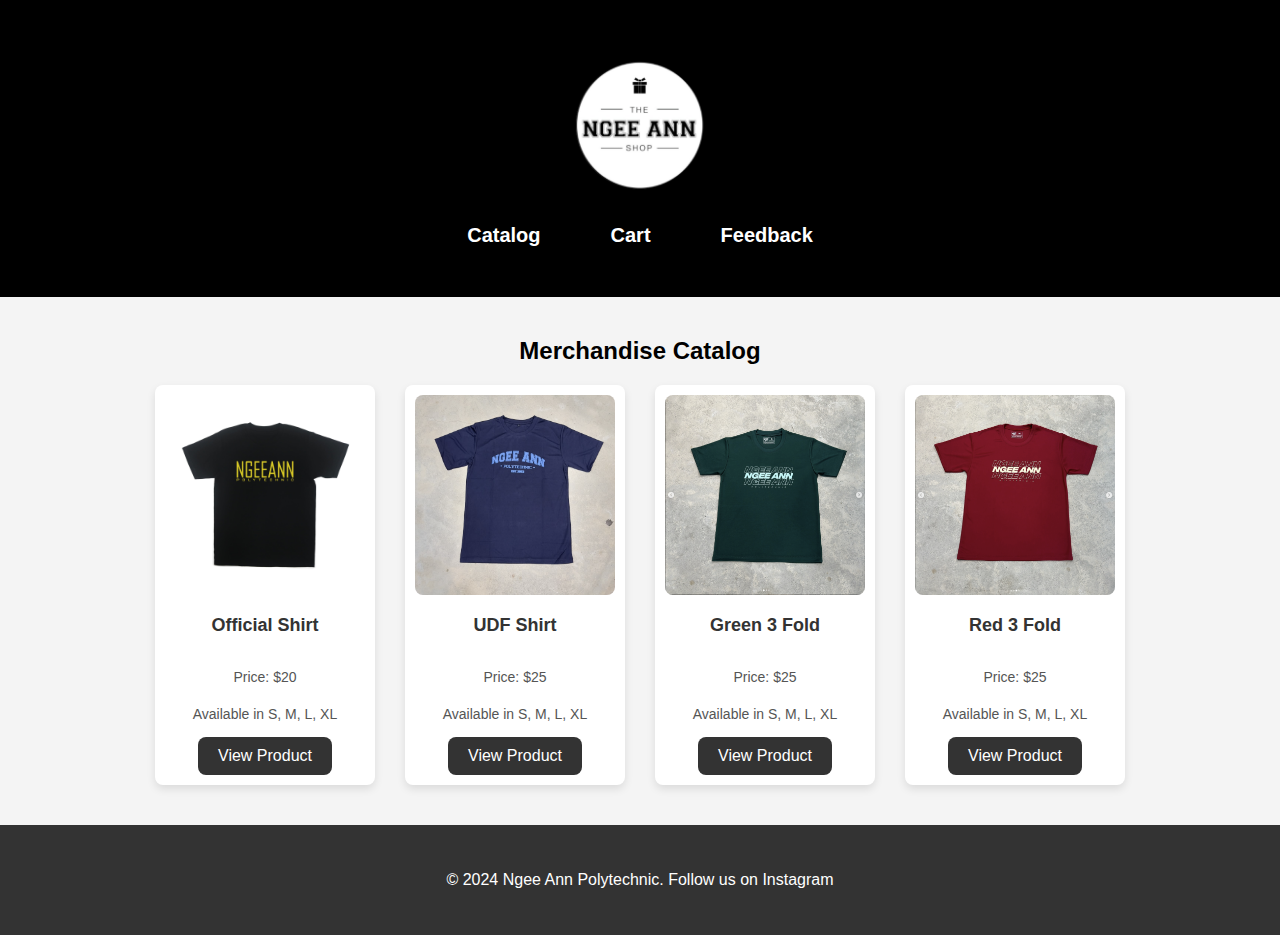
<file: index.html>
<!-- index.html -->
<!DOCTYPE html>
<html lang="en">
<head>
    <meta charset="UTF-8">
    <meta name="viewport" content="width=device-width, initial-scale=1.0">
    <title>Ngee Ann Polytechnic Merchandise</title>
    <link rel="stylesheet" href="css/style.css">
</head>
<body>
    <!-- Header -->
    <header>
        <div class="container">
            <img src="images/logo.jpeg" alt="Ngee Ann Polytechnic Logo" class="logo">
            <nav>
                <ul>
                    <li><a href="#catalog">Catalog</a></li>
                    <li><a href="cart.html">Cart</a></li>
                    <li><a href="feedback.html">Feedback</a></li>
                </ul>
            </nav>
        </div>
    </header>

    <!-- Merchandise Catalog -->
    <section id="catalog" class="section">
        <div class="container">
            <h2>Merchandise Catalog</h2>
            <div class="products"> <!-- Changed class to 'products' for consistency -->

                <!-- Product 1 -->
                <div class="product">
                    <img src="images/official.jpg" alt="Official Shirt">
                    <h3>Official Shirt</h3>
                    <p>Price: $20</p>
                    <p>Available in S, M, L, XL</p>
                    <button class="view-product-btn" data-id="official">View Product</button>
                </div>

                <!-- Product 2 -->
                <div class="product">
                    <img src="images/shirt1.png" alt="UDF Shirt">
                    <h3>UDF Shirt</h3>
                    <p>Price: $25</p>
                    <p>Available in S, M, L, XL</p>
                    <button class="view-product-btn" data-id="UDF">View Product</button>
                </div>

                <!-- Template for Product 3 -->
                <div class="product">
                    <img src="images/green.png" alt="Green Shirt">
                    <h3>Green 3 Fold</h3>
                    <p>Price: $25</p>
                    <p>Available in S, M, L, XL</p>
                    <button class="view-product-btn" data-id="green">View Product</button>
                </div>

                <!-- Template for Product 4 -->
                <div class="product">
                    <img src="images/red.png" alt="Red Shirt">
                    <h3>Red 3 Fold</h3>
                    <p>Price: $25</p>
                    <p>Available in S, M, L, XL</p>
                    <button class="view-product-btn" data-id="red">View Product</button>
                </div>

            </div>
        </div>
    </section>


        <!-- Footer -->
    <footer>
        <div class="container">
            <p>&copy; 2024 Ngee Ann Polytechnic. Follow us on 
                <a href="https://www.instagram.com/ngeeannshop/" target="_blank" rel="noopener noreferrer">Instagram</a>
            </p>
        </div>
    </footer>

    <!-- JavaScript -->
    <script src="js/script.js"></script>
</body>
</html>
</file>
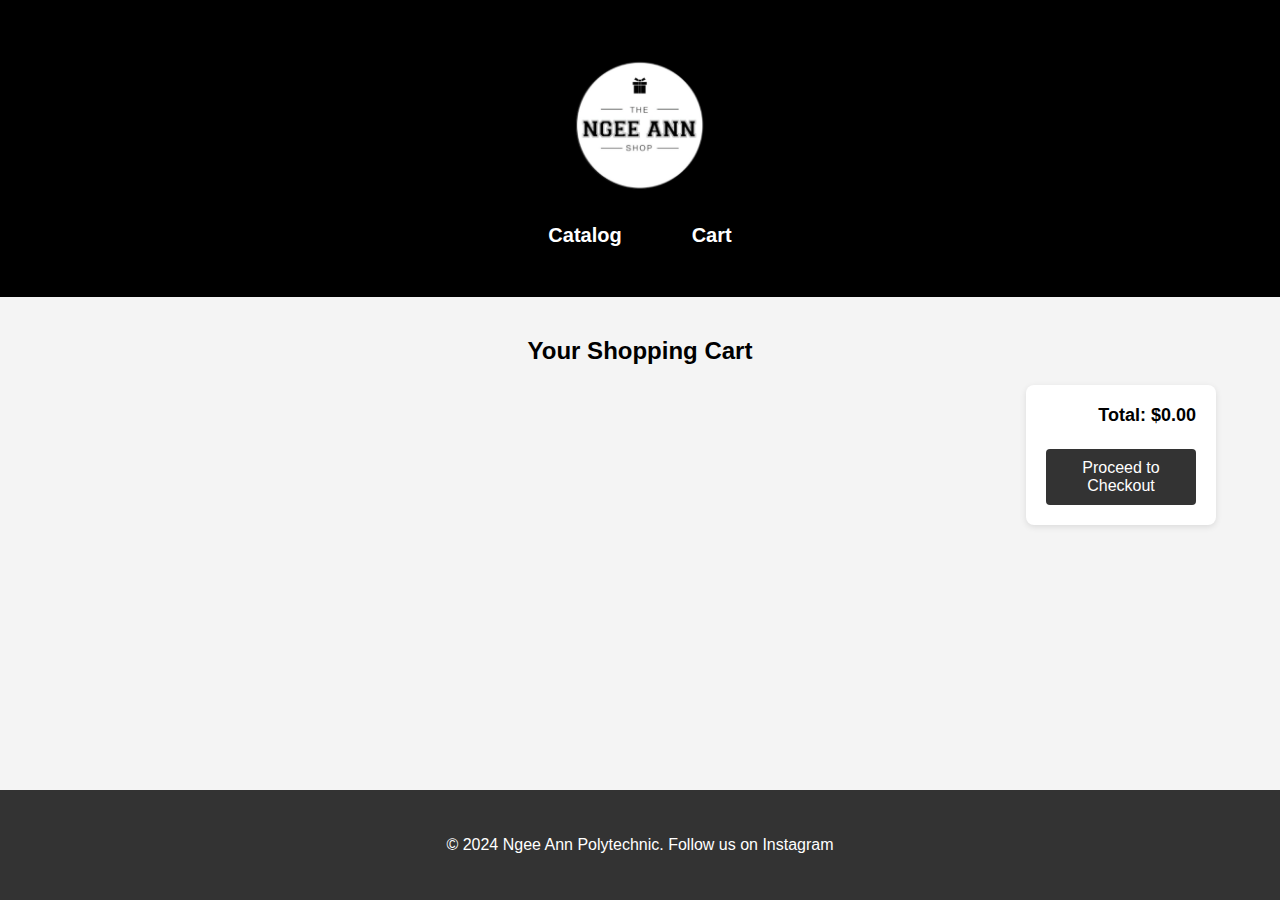
<file: cart.html>
<!-- cart.html -->

<!DOCTYPE html>
<html lang="en">
<head>
    <meta charset="UTF-8">
    <meta name="viewport" content="width=device-width, initial-scale=1.0">
    <title>Shopping Cart</title>
    <link rel="stylesheet" href="css/style.css">
</head>
<body>
    <!-- Header -->
    <header>
        <div class="container">
            <img src="images/logo.jpeg" alt="Ngee Ann Polytechnic Logo" class="logo">
            <nav>
                <ul>
                    <li><a href="index.html">Catalog</a></li>
                    <li><a href="cart.html">Cart</a></li>
                </ul>
            </nav>
        </div>
    </header>

    <!-- Cart Content -->
    <section id="cart" class="section">
        <div class="container">
            <h2 class="cart-title">Your Shopping Cart</h2>
            <div class="cart-container">
                <div id="cart-items">
                    <!-- Example of cart item -->
                </div>
                <div class="cart-summary">
                    <div id="cart-total">
                        <!-- Cart total will be shown here -->
                    </div>
                    <button id="checkout-btn" class="btn">Proceed to Checkout</button>
                </div>
            </div>
        </div>
    </section>

        <!-- Footer -->
        <footer>
            <div class="container">
                <p>&copy; 2024 Ngee Ann Polytechnic. Follow us on 
                    <a href="https://www.instagram.com/ngeeannshop/" target="_blank" rel="noopener noreferrer">Instagram</a>
                </p>
            </div>
        </footer>

    <script src="js/cart.js"></script>
</body>
</html>
</file>
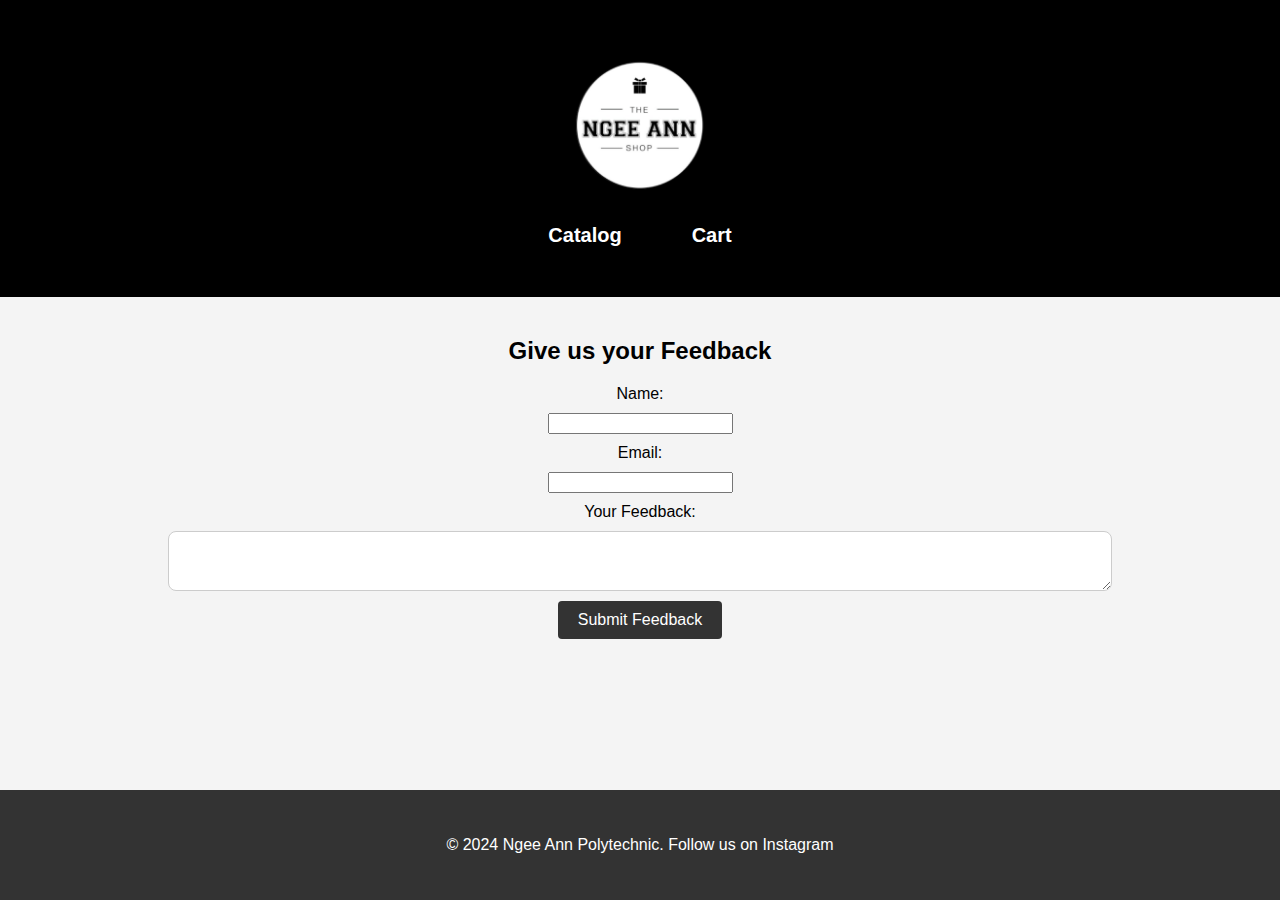
<file: feedback.html>
<!-- feedback.html -->
<!DOCTYPE html>
<html lang="en">
<head>
    <meta charset="UTF-8">
    <meta name="viewport" content="width=device-width, initial-scale=1.0">
    <title>Feedback</title>
    <link rel="stylesheet" href="css/style.css">
</head>
<body>

    <!-- Header -->
    <header>
        <div class="container">
            <img src="images/logo.jpeg" alt="Ngee Ann Polytechnic Logo" class="logo">
            <nav>
                <ul>
                    <li><a href="index.html">Catalog</a></li>
                    <li><a href="cart.html">Cart</a></li>
                </ul>
            </nav>
        </div>
    </header>

    <!-- Feedback Form Content -->
    <section id="feedback" class="section">
        <div class="container">
            <h2>Give us your Feedback</h2>
            <form id="feedback-form">
                <label for="name">Name:</label>
                <input type="text" id="name" name="name" required>

                <label for="email">Email:</label>
                <input type="email" id="email" name="email" required>

                <label for="feedback">Your Feedback:</label>
                <textarea id="feedback" name="feedback" required></textarea>

                <button type="submit" id="submit-feedback" class="btn">Submit Feedback</button>
            </form>

            <p id="message"></p>
        </div>
    </section>

        <!-- Footer -->
        <footer>
            <div class="container">
                <p>&copy; 2024 Ngee Ann Polytechnic. Follow us on 
                    <a href="https://www.instagram.com/ngeeannshop/" target="_blank" rel="noopener noreferrer">Instagram</a>
                </p>
            </div>
        </footer>

</body>
</html>
</file>
<file: css/style.css>
/* General styling for body */
body {
    font-family: Arial, sans-serif;
    background-color: #f4f4f4;
    margin: 0;
    padding: 0;
    display: flex;
    flex-direction: column;
    min-height: 100vh; /* Ensures footer stays at the bottom */
}

/* Container for overall layout */
.container {
    width: 90%; /* Adjusted for better responsiveness */
    max-width: 1200px;
    margin: 0 auto;
    padding: 20px;
    flex: 1; /* Allow content area to grow and push footer down */
}

/* General Header Styling */
header {
    background-color: black;
    color: white;
    padding: 30px 0;
    display: flex;
    flex-direction: column;
    align-items: center;
    justify-content: center;
    text-align: center;
    width: 100%; /* Ensure header spans full width */
}

header .logo {
    height: 150px;
    max-width: 300px;
    margin-bottom: 20px;
    align-self: center; /* Ensures the logo is always centered */
}

header nav ul {
    list-style: none;
    margin: 0;
    padding: 0;
    display: flex;
    gap: 30px;
    justify-content: center;
}

header nav ul li a {
    color: white;
    text-decoration: none;
    font-weight: bold;
    font-size: 20px;
    padding: 10px 20px;
    transition: background-color 0.3s ease;
}

header nav ul li a:hover {
    background-color: #555;
    border-radius: 5px;
}

h2 {
    text-align: center;
}

/* General Product Styling */
.products {
    display: flex;
    flex-wrap: wrap;
    gap: 30px; /* Increase this gap value */
    justify-content: center;
    margin-top: 20px;
}

/* Adjust margin for individual products if needed */
/* General Product Styling */
.products {
    display: flex;
    flex-wrap: wrap;
    gap: 30px; /* Increase this gap value */
    justify-content: center;
    margin-top: 20px;
}

/* Adjust margin for individual products if needed */
.product {
    width: 200px;
    text-align: center;
    background-color: white;
    border-radius: 8px;
    box-shadow: 0px 4px 8px rgba(0, 0, 0, 0.1);
    padding: 10px;
    margin-bottom: 20px; /* Add margin at the bottom to create space between rows */
    display: flex;
    flex-direction: column;
    align-items: center; /* Align all content inside the product box */
    justify-content: space-between; /* Ensure name, price, and buttons are spaced out */
    height: 380px; /* Fixed height for consistency */
}

.product:hover {
    transform: translateY(-10px);
}

.product img {
    width: 100%;
    height: 200px; /* Fixed height for all images */
    object-fit: cover; /* Crop the image if necessary */
    border-radius: 8px;
}

.product h3 {
    margin-top: 10px;
    font-size: 18px;
    font-weight: bold;
    color: #333;
}

.product p {
    margin: 5px 0;
    font-size: 14px;
    color: #555;
}
/* Style for the product name */
.product-name {
    font-size: 24px; /* Adjust the size as necessary */
    font-weight: bold; /* Makes the text bold */
    margin: 15px 0; /* Adds spacing above and below the product name */
    text-align: left; /* Centers the name */
}


/* Ensure that the buttons, name, and price are aligned */
.product-info {
    margin-top: auto; /* Pushes the content to the bottom */
}

/* Option for fixed size for all images */
.product-image img {
    width: 300px; /* Set a fixed width */
    height: 400px; /* Set a fixed height */
    object-fit: cover; /* Fill the area and crop the image if needed */
}


.price {
    font-size: 24px;
    font-weight: bold;
    color: #333;
    margin-bottom: 20px;
}

.product-options {
    margin-bottom: 20px;
}

.size-selection, .color-selection {
    margin-bottom: 20px;
}

.size-buttons, .color-buttons {
    display: flex;
    gap: 10px;
}

.size-btn, .color-btn {
    padding: 10px;
    border: 2px solid transparent;
    border-radius: 5px;
    cursor: pointer;
    transition: all 0.3s ease;
}

.size-btn {
    background-color: #f4f4f4;
    color: #333;
}

.size-btn.selected {
    background-color: #333;
    color: white;
}

.color-btn {
    width: 40px;
    height: 40px;
    border-radius: 50%;
}

.color-btn.selected {
    border: 2px solid #333;
    transform: scale(1.1);
}

#add-to-cart-btn {
    width: 100%;
    padding: 15px;
    background-color: #333;
    color: white;
    border: none;
    border-radius: 5px;
    font-size: 18px;
    cursor: pointer;
    transition: background-color 0.3s ease;
}
#add-to-cart-btn:hover{
    background-color: #555; /* Darker background color on hover */
    cursor: pointer;
}

#add-to-cart-btn:disabled {
    background-color: #ccc;
    cursor: not-allowed;
}

.selection-message {
    text-align: center;
    color: #666;
    margin-top: 10px;
}

/* Promotions Section */
.promotions {
    display: flex;
    flex-wrap: wrap;
    justify-content: space-around;
    gap: 20px;
}

.promo {
    background-color: #fff;
    padding: 15px;
    border-radius: 8px;
    box-shadow: 0px 4px 8px rgba(0, 0, 0, 0.1);
    width: 45%;
    text-align: center;
}

.promo h3 {
    font-size: 20px;
    color: #333;
}

.promo p {
    font-size: 16px;
    color: #555;
}

/* Feedback Section */
section#feedback form {
    display: flex;
    flex-direction: column;
    align-items: center;
    gap: 10px;
}

textarea {
    width: 80%;
    padding: 10px;
    font-size: 16px;
    border-radius: 8px;
    border: 1px solid #ccc;
    resize: vertical;
}

/* Add margin to the Back to Catalog button */
.back-btn {
    text-decoration: none; /* Optional: removes underline from anchor tags */
    padding: 10px 20px; /* Optional: adds some padding to the button */
    background-color: #333; /* Button background color */
    color: white; /* Text color */
    border-radius: 5px; /* Rounded corners */
}

.back-btn:hover {
    background-color: #555; /* Darker background color on hover */
    cursor: pointer; /* Pointer cursor on hover */
}


/* Add padding to the parent container of product details */
.product-detail {
    padding-top: 30px; /* Adds space above the product details container */
}


button {
    padding: 10px 20px;
    background-color: #333;
    color: white;
    border: none;
    border-radius: 8px;
    cursor: pointer;
    font-size: 16px;
}

button:hover {
    background-color: #555;
}

/* Footer Styling */
footer {
    background-color: #333;
    color: white;
    text-align: center;
    padding: 10px 0;
    position: relative;
    width: 100%;
}

footer a {
    color: white;
    text-decoration: none;
}

footer a:hover {
    text-decoration: underline;
}

/* Ensures footer is at the bottom of the page */
footer {
    margin-top: auto; /* Pushes footer to the bottom */
}

/* Responsive Styling */
@media (max-width: 768px) {
    .products {
        justify-content: space-around;
    }

    .product {
        width: 45%;
    }

    .product-detail {
        flex-direction: column;
        gap: 20px;
    }
}

@media (max-width: 480px) {
    header nav ul {
        flex-direction: column;
        gap: 10px;
    }

    .product {
        width: 100%;
    }

    .product-detail {
        flex-direction: column;
    }
}
/* Cart Page Styles */
.cart-title {
    font-size: 24px;
    font-weight: bold;
    margin-bottom: 20px;
}

.cart-container {
    display: flex;
    justify-content: space-between;
    gap: 30px;
}

.cart-items {
    flex: 1;
    background-color: #fff;
    border-radius: 8px;
    box-shadow: 0 2px 6px rgba(0, 0, 0, 0.1);
    padding: 20px;
}

.cart-product {
    display: flex;
    align-items: center;
    margin-bottom: 20px;
}

.cart-product img {
    width: 100px;
    height: 100px;
    object-fit: cover;
    border-radius: 8px;
    margin-right: 20px;
}

.product-info h3 {
    font-size: 18px;
    font-weight: bold;
    margin-bottom: 5px;
}

.product-info p {
    font-size: 14px;
    color: #555;
    margin-bottom: 5px;
}

.cart-summary {
    width: 150px;
    background-color: #fff;
    border-radius: 8px;
    box-shadow: 0 2px 6px rgba(0, 0, 0, 0.1);
    padding: 20px;
    display: flex;
    flex-direction: column;
    align-items: flex-end;
    justify-content: space-between;  /* Ensures the button stays at the bottom */
    height: 100px;  /* Adjust the height as needed to ensure the button stays at the bottom */
}

#cart-total {
    font-size: 18px;
    font-weight: bold;
    margin-bottom: 20px;
}


.btn {
    background-color: #333;
    color: #fff;
    border: none;
    border-radius: 4px;
    padding: 10px 20px;
    font-size: 16px;
    cursor: pointer;
    transition: background-color 0.3s ease;
}

.btn:hover {
    background-color: #555;
}
</file>
